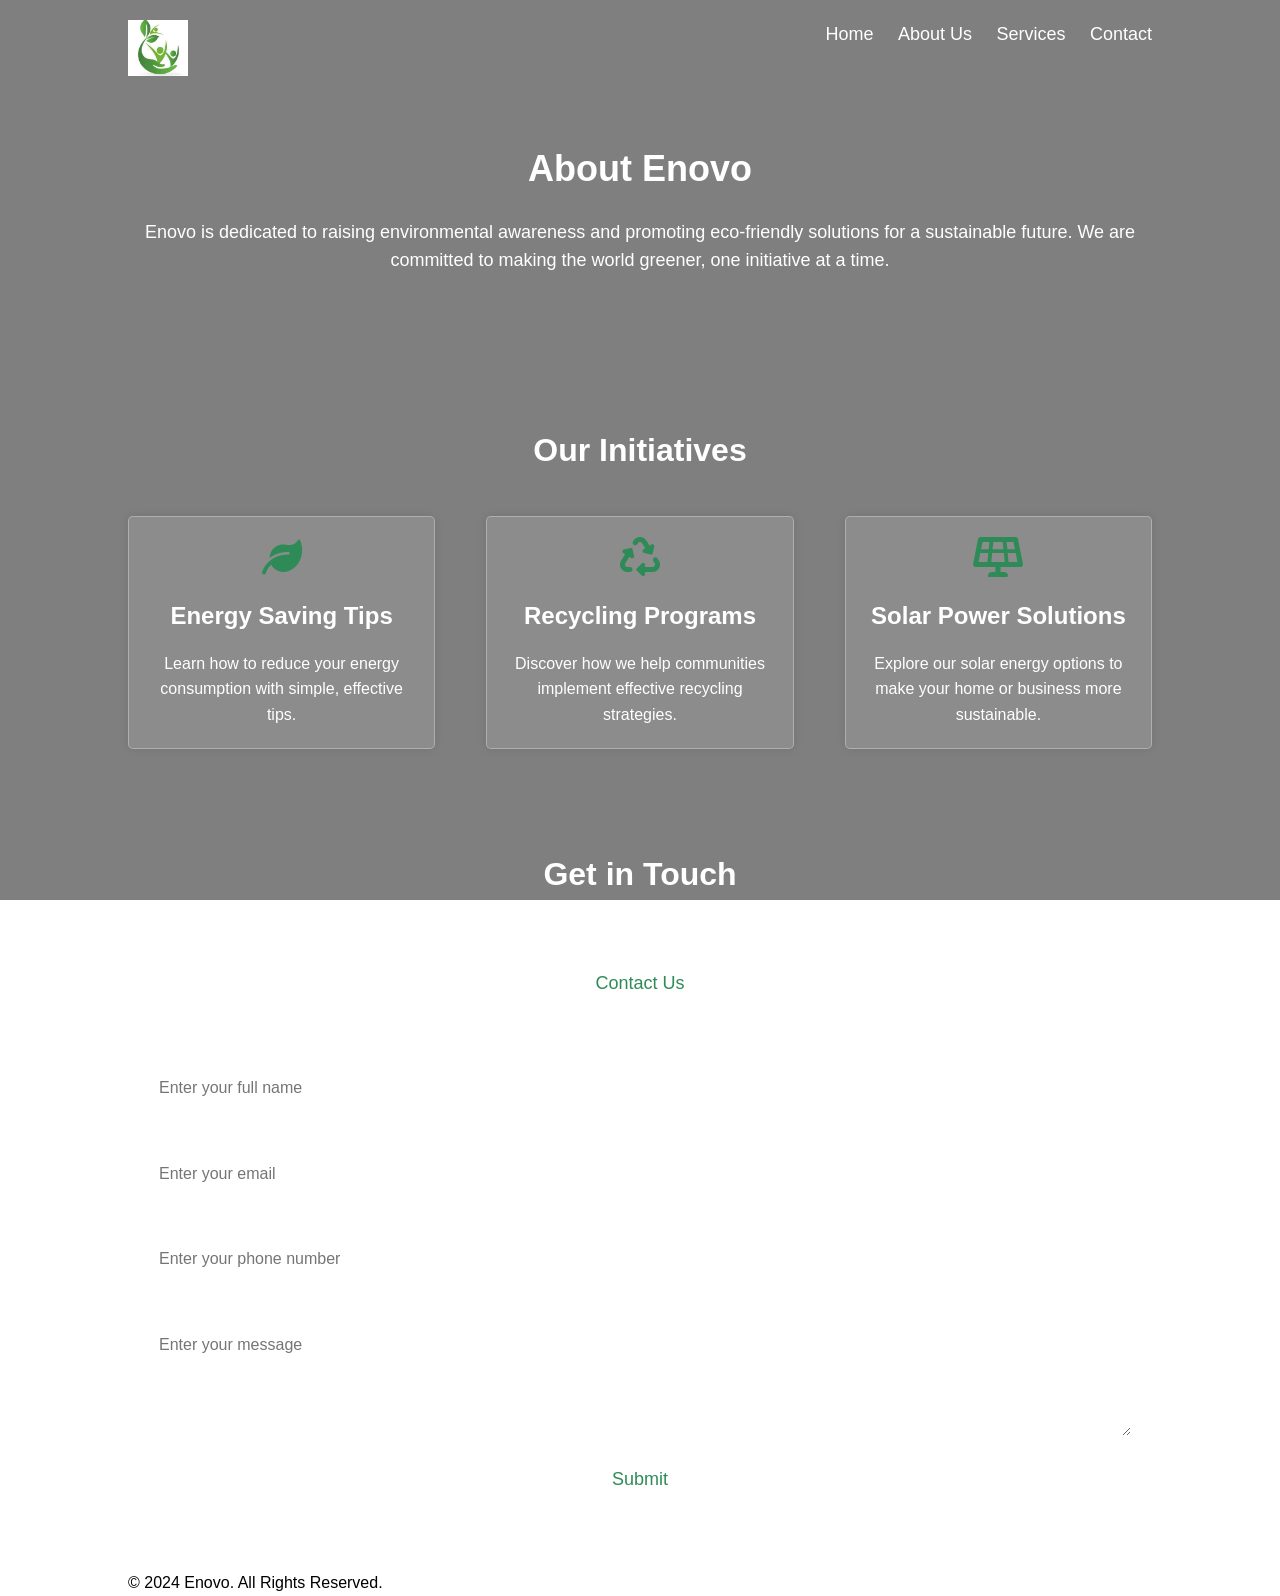
<file: index.html>
<!DOCTYPE html>
<html lang="en">
<head>
    <meta charset="UTF-8">
    <meta name="viewport" content="width=device-width, initial-scale=1.0">
    <title>Enovo - Environmental Awareness</title>
    <link rel="stylesheet" href="style.css">
    <link rel="stylesheet" href="https://cdnjs.cloudflare.com/ajax/libs/font-awesome/6.0.0-beta3/css/all.min.css">
</head>
<body>
    <!-- Background Video -->
    <video autoplay muted loop playsinline class="background-video">
        <source src="https://dm0qx8t0i9gc9.cloudfront.net/watermarks/video/YSvEcxy/videoblocks-aerial-view-on-coniferous-forest-landscape-view-of-endless-pine-forest-drone-copter-view_bqdpkcigd__4970a899cf409483672ddeeb7f767e24__P360.mp4" type="video/mp4">
        Your browser does not support the video tag.
    </video>
    <div class="video-overlay"></div> <!-- Dark overlay to enhance readability -->

    <!-- Header Section -->
    <header>
        <div class="container">
            <img src="[data-uri]" alt="Enovo Logo" class="logo">
            <nav>
                <ul>
                    <li><a href="#">Home</a></li>
                    <li><a href="#">About Us</a></li>
                    <li><a href="#">Services</a></li>
                    <li><a href="#">Contact</a></li>
                </ul>
            </nav>
        </div>
    </header>

    <!-- About Section -->
    <section class="about">
        <div class="container">
            <h1>About Enovo</h1>
            <p>Enovo is dedicated to raising environmental awareness and promoting eco-friendly solutions for a sustainable future. We are committed to making the world greener, one initiative at a time.</p>
        </div>
    </section>

    <!-- Services Section -->
    <section class="services">
        <div class="container">
            <h2>Our Initiatives</h2>
            <div class="service-items">
                <div class="service-item">
                    <i class="fas fa-leaf"></i>
                    <h3>Energy Saving Tips</h3>
                    <p>Learn how to reduce your energy consumption with simple, effective tips.</p>
                </div>
                <div class="service-item">
                    <i class="fas fa-recycle"></i>
                    <h3>Recycling Programs</h3>
                    <p>Discover how we help communities implement effective recycling strategies.</p>
                </div>
                <div class="service-item">
                    <i class="fas fa-solar-panel"></i>
                    <h3>Solar Power Solutions</h3>
                    <p>Explore our solar energy options to make your home or business more sustainable.</p>
                </div>
            </div>
        </div>
    </section>

    <!-- Contact Section -->
    <section class="contact">
        <div class="container">
            <h2>Get in Touch</h2>
            <p>Join us in making a difference! Contact us for more information on how you can contribute to a greener planet.</p>
            <a href="mailto:contact@enovo.com" class="btn">Contact Us</a>
            
            <!-- User Details Form -->
            <form class="user-details-form">
                <div class="form-group">
                    <label for="name">Name:</label>
                    <input type="text" id="name" name="name" placeholder="Enter your full name" required>
                </div>
                <div class="form-group">
                    <label for="email">Email:</label>
                    <input type="email" id="email" name="email" placeholder="Enter your email" required>
                </div>
                <div class="form-group">
                    <label for="phone">Phone:</label>
                    <input type="tel" id="phone" name="phone" placeholder="Enter your phone number" required>
                </div>
                <div class="form-group">
                    <label for="message">Message:</label>
                    <textarea id="message" name="message" placeholder="Enter your message" rows="5" required></textarea>
                </div>
                <button type="submit" class="btn submit-btn">Submit</button>
            </form>
        </div>
    </section>

    <!-- Footer -->
    <footer>
        <div class="container">
            <p>&copy; 2024 Enovo. All Rights Reserved.</p>
        </div>
    </footer>
</body>
</html>
</file>
<file: style.css>
* {
    margin: 0;
    padding: 0;
    box-sizing: border-box;
    font-family: 'Arial', sans-serif;
}

body {
    line-height: 1.6;
}

/* Video Background */
.background-video {
    position: fixed;
    top: 0;
    left: 0;
    width: 100%;
    height: 100%;
    object-fit: cover;
    z-index: -1; /* Puts video behind content */
}

.video-overlay {
    position: fixed;
    top: 0;
    left: 0;
    width: 100%;
    height: 100%;
    background-color: rgba(0, 0, 0, 0.5); /* Dark overlay for readability */
    z-index: -1; /* Puts overlay behind content but above video */
}

/* Container */
.container {
    width: 80%;
    margin: 0 auto;
}

/* Header Section */
header {
    background-color: transparent;
    padding: 20px 0;
    color: white;
}

.logo {
    width: 60px;
    float: left;
}

nav ul {
    float: right;
    list-style: none;
}

nav ul li {
    display: inline;
    margin-left: 20px;
}

nav ul li a {
    color: white;
    text-decoration: none;
    font-size: 18px;
}

nav ul li a:hover {
    text-decoration: underline;
}

/* About Section */
.about {
    padding: 100px 0;
    text-align: center;
    color: white;
}

.about h1 {
    margin-bottom: 20px;
    font-size: 36px;
}

.about p {
    font-size: 18px;
}

/* Services Section */
.services {
    padding: 50px 0;
    text-align: center;
    color: white;
}

.services h2 {
    font-size: 32px;
    margin-bottom: 40px;
}

.service-items {
    display: flex;
    justify-content: space-between;
}

.service-item {
    width: 30%;
    background-color: rgba(255, 255, 255, 0.1);
    padding: 20px;
    border: 1px solid rgba(255, 255, 255, 0.3);
    box-shadow: 0 0 10px rgba(0, 0, 0, 0.1);
    border-radius: 5px;
}

.service-item i {
    font-size: 40px;
    color: #2E8B57;
    margin-bottom: 20px;
}

.service-item h3 {
    font-size: 24px;
    color: white;
    margin-bottom: 15px;
}

.service-item p {
    font-size: 16px;
    color: white;
}

/* Contact Section */
.contact {
    padding: 50px 0;
    background-color: transparent;
    color: white;
    text-align: center;
}

.contact h2 {
    font-size: 32px;
    margin-bottom: 20px;
}

.contact p {
    font-size: 18px;
    margin-bottom: 20px;
}

.contact .btn {
    background-color: #fff;
    color: #2E8B57;
    padding: 10px 20px;
    text-decoration: none;
    font-size: 18px;
    border-radius: 5px;
}

.contact .btn:hover {
    background-color: #f4f4f4;
}

/* User Details Form */
.user-details-form {
    background-color: rgba(255, 255, 255, 0.1);
    padding: 20px;
    border-radius: 5px;
    margin-top: 20px;
    color: white;
}

.user-details-form .form-group {
    margin-bottom: 15px;
}

.user-details-form label {
    display: block;
    font-size: 16px;
    margin-bottom: 5px;
}

.user-details-form input,
.user-details-form textarea {
    width: 100%;
    padding: 10px;
    font-size: 16px;
    border: 1px solid rgba(255, 255, 255, 0.87);
    border-radius: 5px;
    background-color: transparent;
    color:rgb(227, 224, 218);
}

.user-details-form textarea {
    resize: vertical;
}

.submit-btn {
    background-color: #2E8B57;
    color: white;
    border: none;
    padding: 10px 20px;
    cursor: pointer;
    font-size: 16px;
    border-radius: 5px;
}

.submit-btn:hover {
    background-color: #
</file>
